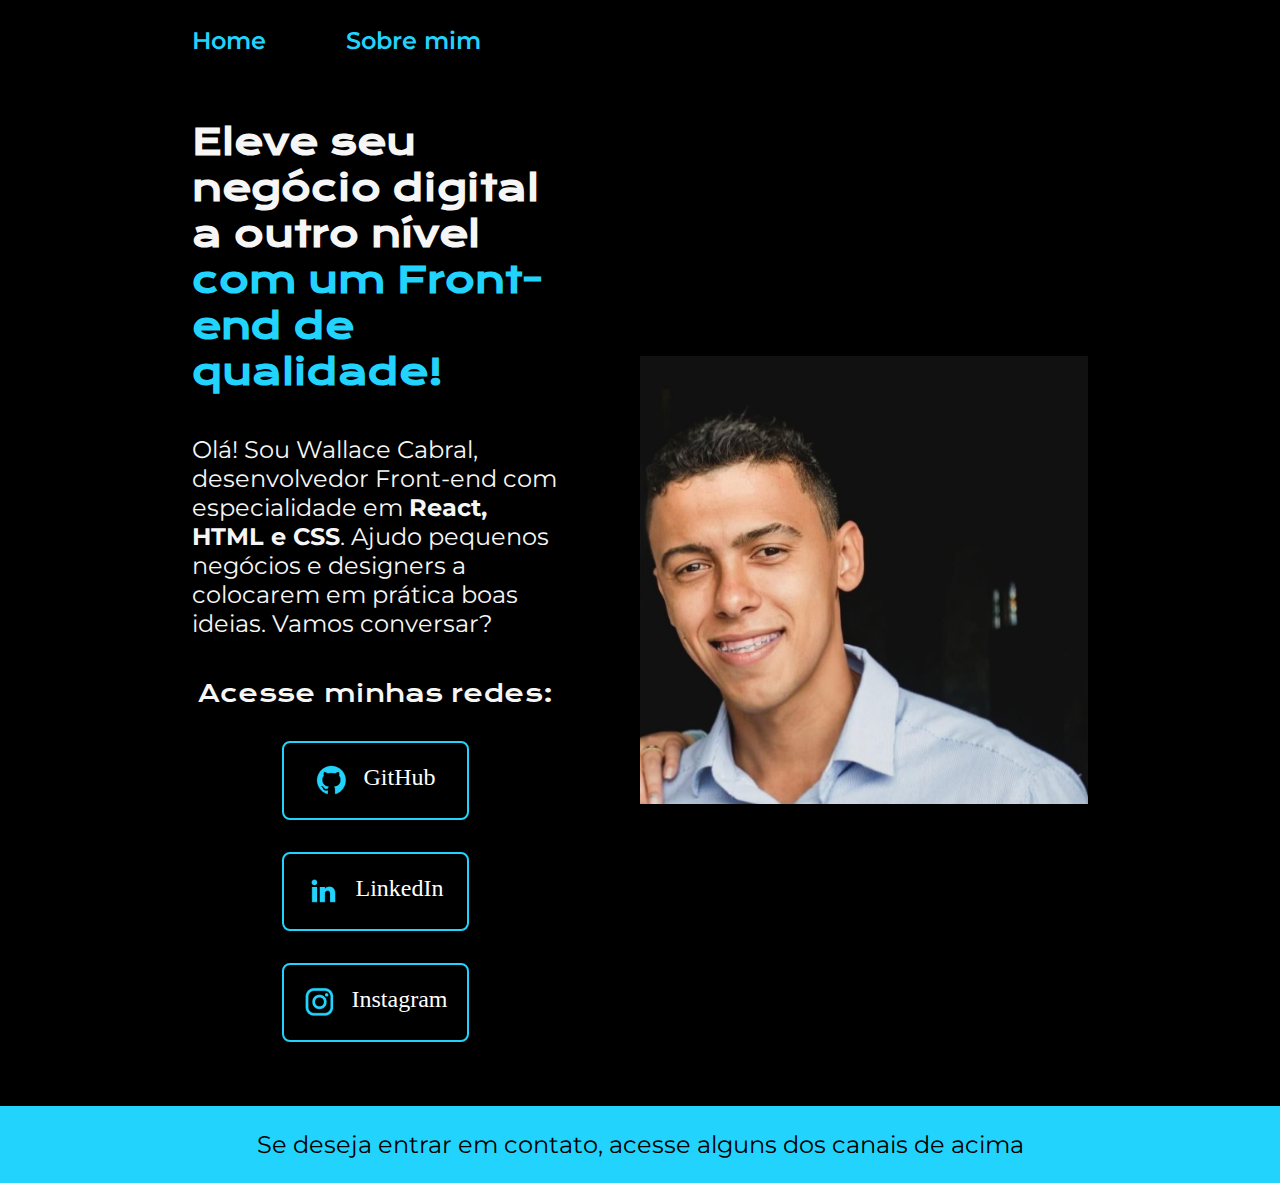
<file: index.html>
<!DOCTYPE html>
<html lang="pt-br">
<head>
    <meta charset="UTF-8">
    <meta http-equiv="X-UA-Compatible" content="IE=edge">
    <meta name="viewport" content="width=device-width, initial-scale=1.0">
    <title>Portifolio</title>
    <link rel="stylesheet" href="./styles/style.css">
</head>
<body>
    <header class="cabecalho">
        <nav class="cabecalho__menu"> 
            <a class="cabecalho__menu__link" href="index.html">Home</a>
            <a class="cabecalho__menu__link" href="about.html">Sobre mim</a>
        </nav>
    </header>
    <main class = "apresentacao"> 
        <section class = "apresentacao__conteudo" >
            <h1 class = "apresentacao__conteudo_titulo"> Eleve seu negócio digital a outro nível <strong class = "titulo-destaque">com um Front-end de qualidade!</strong></h1>
            <p class = "apresentacao__conteudo_texto">Olá! Sou Wallace Cabral, desenvolvedor Front-end com especialidade em <strong>React, HTML e CSS</strong>. Ajudo pequenos negócios e designers a colocarem em prática boas ideias. Vamos conversar?</p>
            
            <div class = "apresentacao__links">
                <h2 class="apresentacao__links__subtitulo"> Acesse minhas redes:</h2>
                <a class="apresentacao__links__navegacao" href="https://github.com/WallaceCabral?tab=repositories"><img src="./Imagens/github.png">GitHub</a>
                <a class="apresentacao__links__navegacao" href="https://www.linkedin.com/in/wallace-cabral-a63a01a1/"><img src="./Imagens/linkedin.png">LinkedIn</a>
                <a class="apresentacao__links__navegacao" href="https://instagram.com/wallacecabralcarlos"> <img src="./Imagens/instagram.png">Instagram</a>
            </div>    
        </section>      
        <img class="apresentacao__imagem" src="Imagens/foto.jpeg" alt="foto do wallace">
        
    </main>
    <footer>
        <p class="rodape"> Se deseja entrar em contato, acesse alguns dos canais de acima</p>
    </footer>
</body>
</html>
</file>
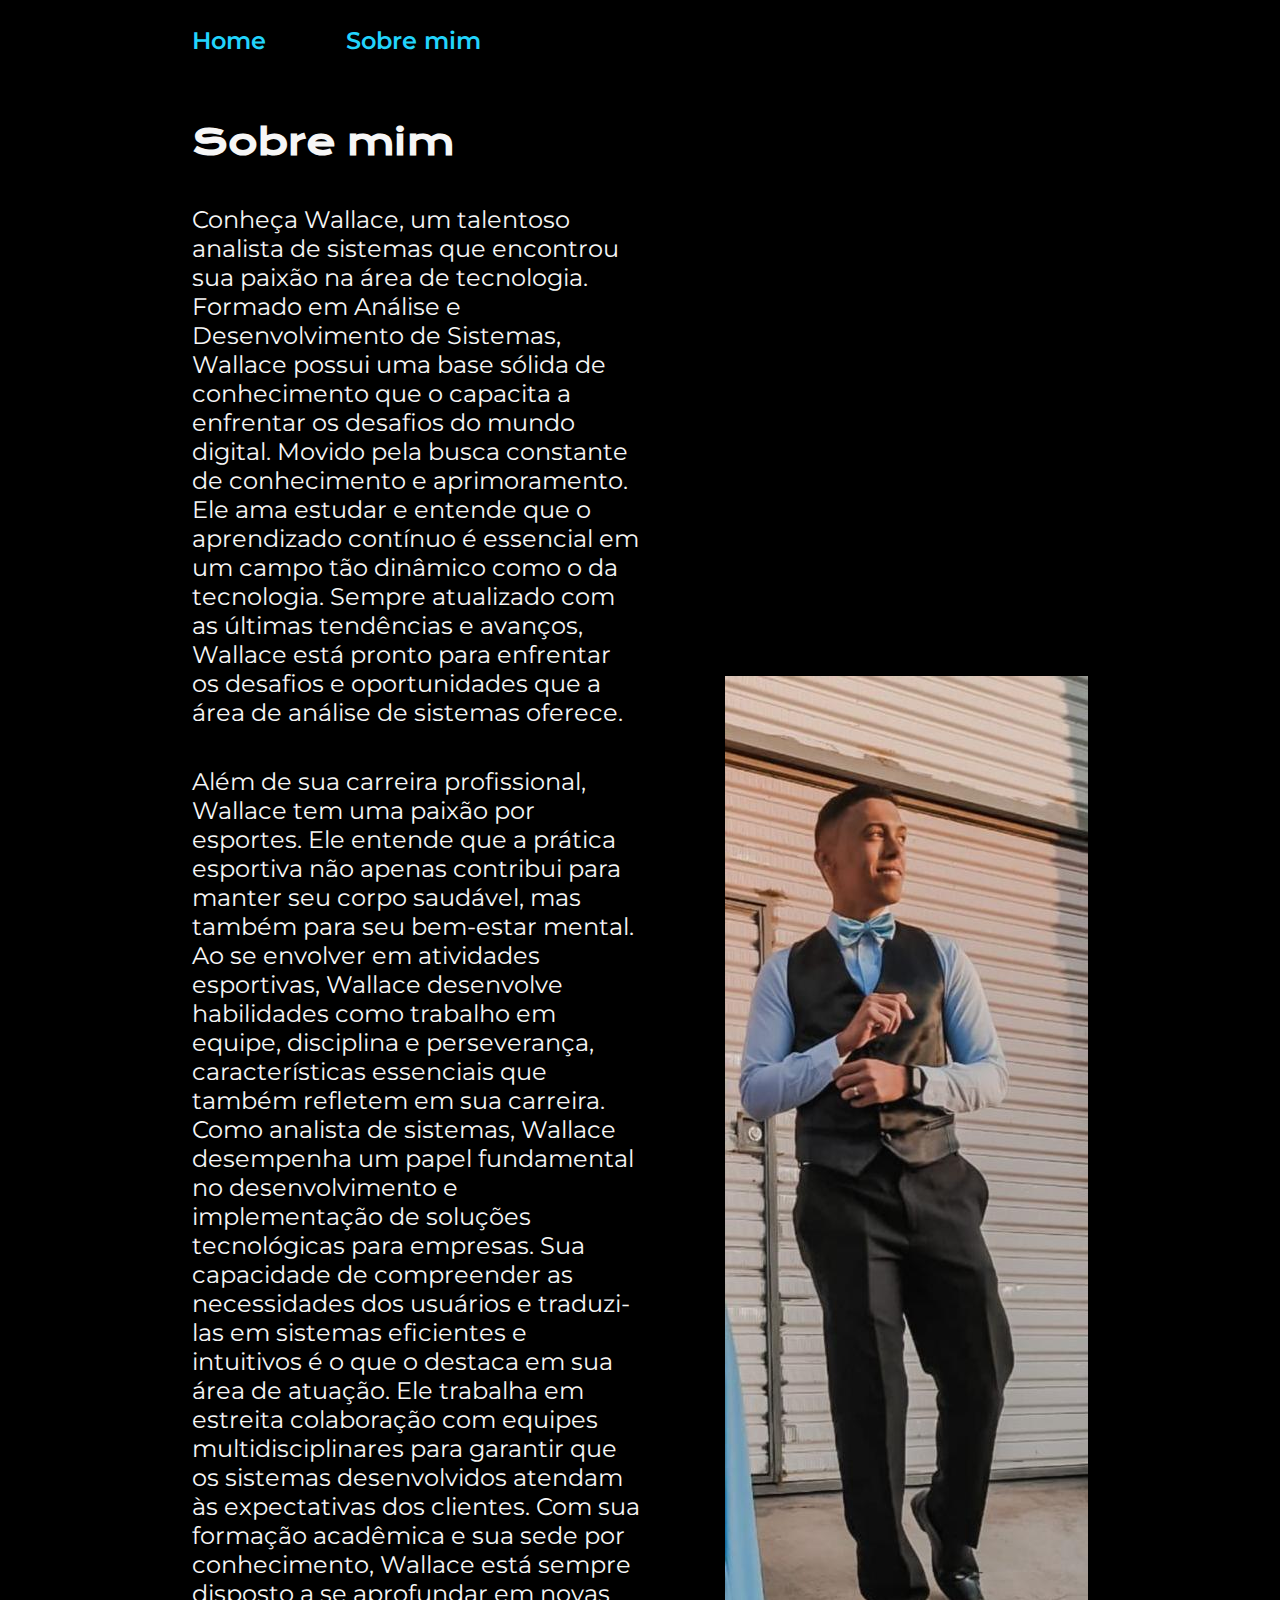
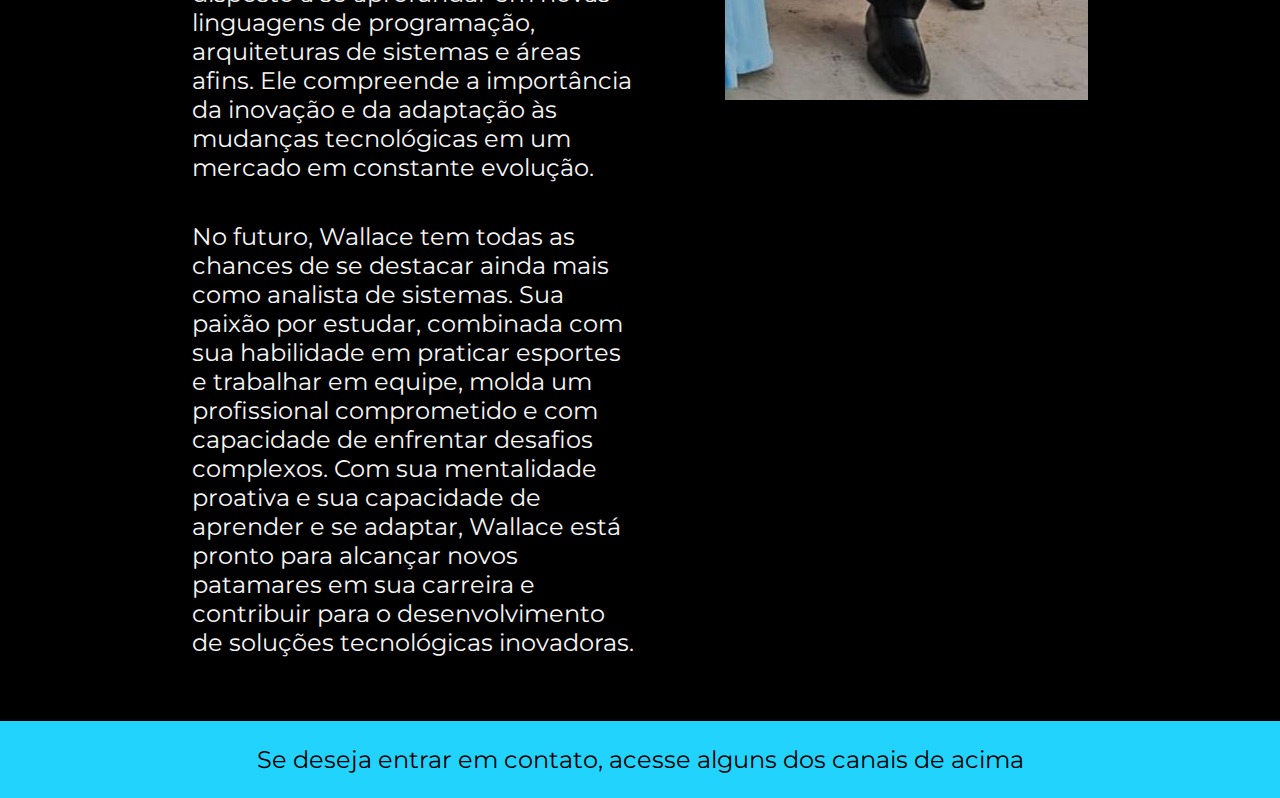
<file: about.html>
<!DOCTYPE html>
<html lang="pt-br">
<head>
    <meta charset="UTF-8">
    <meta http-equiv="X-UA-Compatible" content="IE=edge">
    <meta name="viewport" content="width=device-width, initial-scale=1.0">
    <title>Sobre mim</title>
    <link rel="stylesheet" href="./styles/style.css">
</head>

<body>
    <header class="cabecalho">
        <nav class="cabecalho__menu"> 
            <a class="cabecalho__menu__link" href="index.html">Home</a>
            <a class="cabecalho__menu__link" href="about.html">Sobre mim</a>
        </nav>
    </header>

    <main class = "apresentacao">
        <section  class = "apresentacao__conteudo" >
            <h1 class = "apresentacao__conteudo_titulo">Sobre mim</h1>
            <p class = "apresentacao__conteudo_texto">
                Conheça Wallace, um talentoso analista de sistemas que encontrou sua paixão na área de tecnologia. Formado em Análise e Desenvolvimento de Sistemas, Wallace possui uma base sólida de conhecimento que o capacita a enfrentar os desafios do mundo digital.
            Movido pela busca constante de conhecimento e aprimoramento. Ele ama estudar e entende que o aprendizado contínuo é essencial em um campo tão dinâmico como o da tecnologia. Sempre atualizado com as últimas tendências e avanços, Wallace está pronto para enfrentar os desafios e oportunidades que a área de análise de sistemas oferece.
            </p>
            <p class = "apresentacao__conteudo_texto">
                Além de sua carreira profissional, Wallace tem uma paixão por esportes. Ele entende que a prática esportiva não apenas contribui para manter seu corpo saudável, mas também para seu bem-estar mental. Ao se envolver em atividades esportivas, Wallace desenvolve habilidades como trabalho em equipe, disciplina e perseverança, características essenciais que também refletem em sua carreira.
                Como analista de sistemas, Wallace desempenha um papel fundamental no desenvolvimento e implementação de soluções tecnológicas para empresas. Sua capacidade de compreender as necessidades dos usuários e traduzi-las em sistemas eficientes e intuitivos é o que o destaca em sua área de atuação. Ele trabalha em estreita colaboração com equipes multidisciplinares para garantir que os sistemas desenvolvidos atendam às expectativas dos clientes.
                Com sua formação acadêmica e sua sede por conhecimento, Wallace está sempre disposto a se aprofundar em novas linguagens de programação, arquiteturas de sistemas e áreas afins. Ele compreende a importância da inovação e da adaptação às mudanças tecnológicas em um mercado em constante evolução.
            </p>
            <p class = "apresentacao__conteudo_texto">
                No futuro, Wallace tem todas as chances de se destacar ainda mais como analista de sistemas. Sua paixão por estudar, combinada com sua habilidade em praticar esportes e trabalhar em equipe, molda um profissional comprometido e com capacidade de enfrentar desafios complexos. Com sua mentalidade proativa e sua capacidade de aprender e se adaptar, Wallace está pronto para alcançar novos patamares em sua carreira e contribuir para o desenvolvimento de soluções tecnológicas inovadoras.
            </p>
            

        </section>
        <img class="img" src="Imagens/foto_wallace.jpeg" alt="foto do wallace">
    </main>

    <footer>
        <p class="rodape"> Se deseja entrar em contato, acesse alguns dos canais de acima</p>
    </footer>

</body>
</html>
</file>
<file: styles/style.css>
@import url('https://fonts.googleapis.com/css2?family=Krona+One&display=swap');
@import url('https://fonts.googleapis.com/css2?family=Krona+One&family=Montserrat&display=swap');
@import url('https://fonts.googleapis.com/css2?family=Montserrat:wght@600&display=swap');


:root{
    --cor-primaria:  black;
    --cor-secundaria:#F6F6F6;
    --cor-terciaria: #22d4fd;  
    --cor-hover: #272727;

    --fonte-primaria:'Krona One', sans-serif;
    --fonte-secundaria:'Montserrat', sans-serif;
}

*{
    margin:0;
    padding:0;
}

body {
    height:100vh;
    background-color: var(--cor-primaria) ;
    color:var(--cor-secundaria);
    
}
.cabecalho{
padding: 2% 0% 0% 15%;
}
.cabecalho__menu{
display: flex;
gap: 80px;
}
.cabecalho__menu__link{
    font-size: 1.5rem;
    font-family:var(--fonte-secundaria);
    font-weight: 600;
    color:var(--cor-terciaria);
    text-decoration: none; 
    
}

.apresentacao{
    padding: 5% 15%;
    display: flex;
    align-items: center;
    justify-content: space-between;
    gap: 82px;
}

.apresentacao__conteudo{
    width: 50%;
    display: flex;
    flex-direction: column;
    gap:40px;
  
}

.apresentacao__conteudo_titulo{
    font-size: 2.25rem;
    font-family:var(--fonte-primaria);
}

.titulo-destaque {
    color: var(--cor-terciaria);
}
.apresentacao__conteudo_texto{
    font-size: 1.5rem;
    font-family:var(--fonte-secundaria);
}

.apresentacao__links{
    display: flex;
    flex-direction: column;
    align-items: center;
    justify-content: space-between;
    gap: 32px;
}
.apresentacao__links__subtitulo{
    font-family:var(--fonte-primaria);
    font-weight: 400;
    font-size: 1.5rem;
}


.apresentacao__links__navegacao{
    /* background-color: #22D4FD; */
    display: flex;
    justify-content: center;
    gap: 16px;
    border:2px solid var(--cor-terciaria);
    width: 50%;
    text-align: center;
    border-radius: 8px;
    font-size: 1.5rem;
    font-weight: 600px;
    padding: 21.5px 0;
    text-decoration: none;
    color: rgb(255, 255, 255);
    font-family:var(fonte-secundaria);
}
.apresentacao__links__link:hover{
    background-color: var(--cor-hover);
}

.apresentacao__imagem{
    width:50%
}
.rodape{
    padding: 24px;
    color: var(--cor-primaria);
    background-color: var(--cor-terciaria);
    text-align: center;
    font-size: 1.5rem;
    font-family:var(--fonte-secundaria);
    font-weight: 400;
}
/*
.img{
    width: 40%;
    height: 1500px;
    margin: 30;
    padding: 11%;
}
*/
@media(max-width:1200px){
    
    .cabecalho{
        padding: 10%;   
    }
    .cabecalho__menu{
        justify-content: center;
    }
    
    .apresentacao{
        flex-direction: column-reverse ;
        padding: 5%;
    }
    .apresentacao__conteudo{
       width: auto; 
    }
}
</file>
